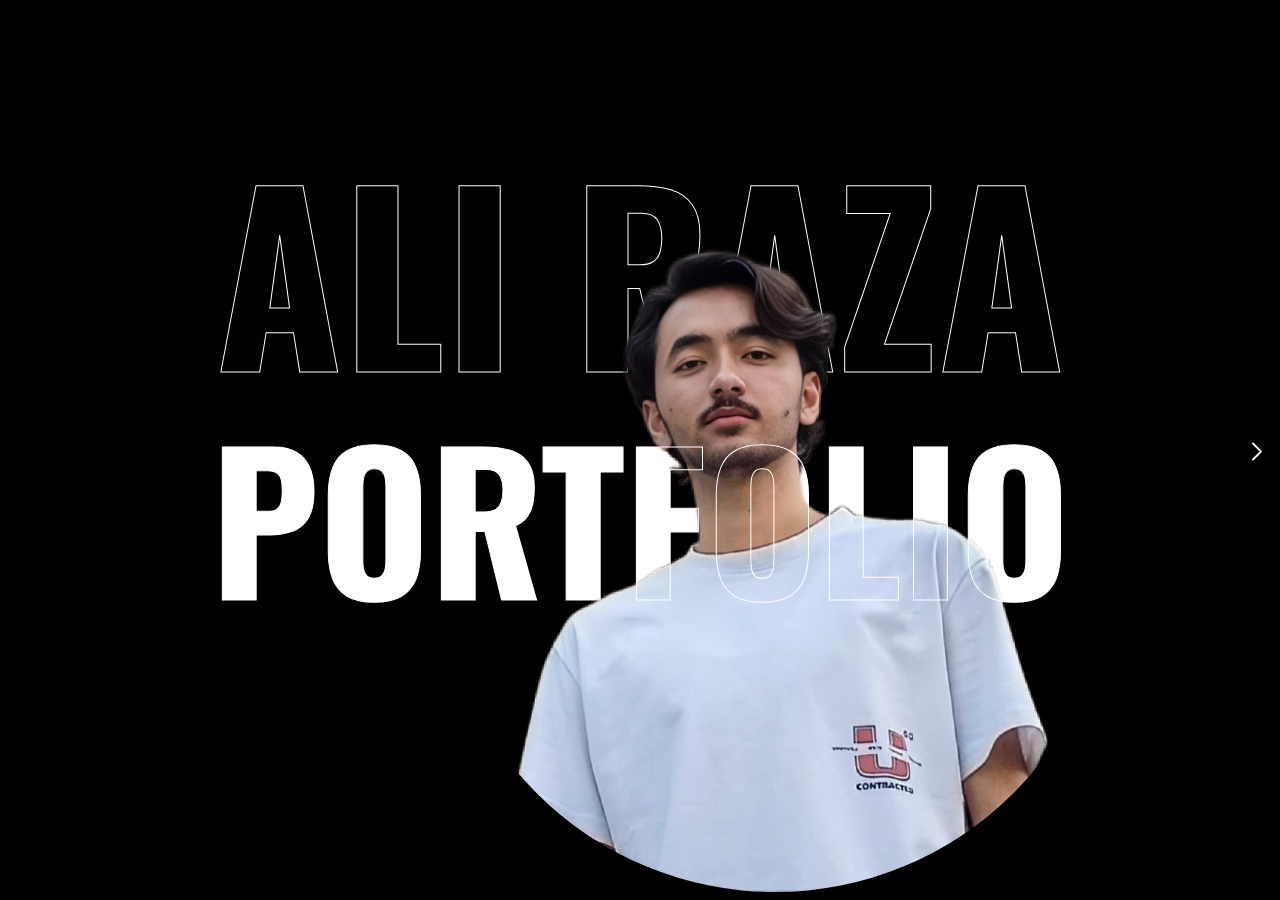
<file: index.html>
<!DOCTYPE html>
<html lang="en">

<head>
    <meta charset="UTF-8">
    <meta name="viewport" content="width=device-width, initial-scale=1.0">
    <title>Portfolio</title>
    <link rel="shortcut icon" href="icon.jpeg" type="image/x-icon">
    <link rel="stylesheet" href="index.css">
    <link rel="stylesheet" href="mobile.css">
</head>

<body>
    <div class="container">
        <section id="slide1">
            <div id="name">
                <h1>ALI RAZA</h1>
            </div>
            <div id="portfolioText">
                <h2>PORTFOLIO</h2>
                <h2 id="outline">PORTFOLIO</h2>
            </div>
            <div class="image">
                <img src="image.png" alt="photo">
            </div>

            <div class="arrow">
                <a href="content.html"><img src="arrow.png" alt="Next" title="Next Slide"></a>
            </div>
        </section>


    </div>
</body>

</html>
</file>
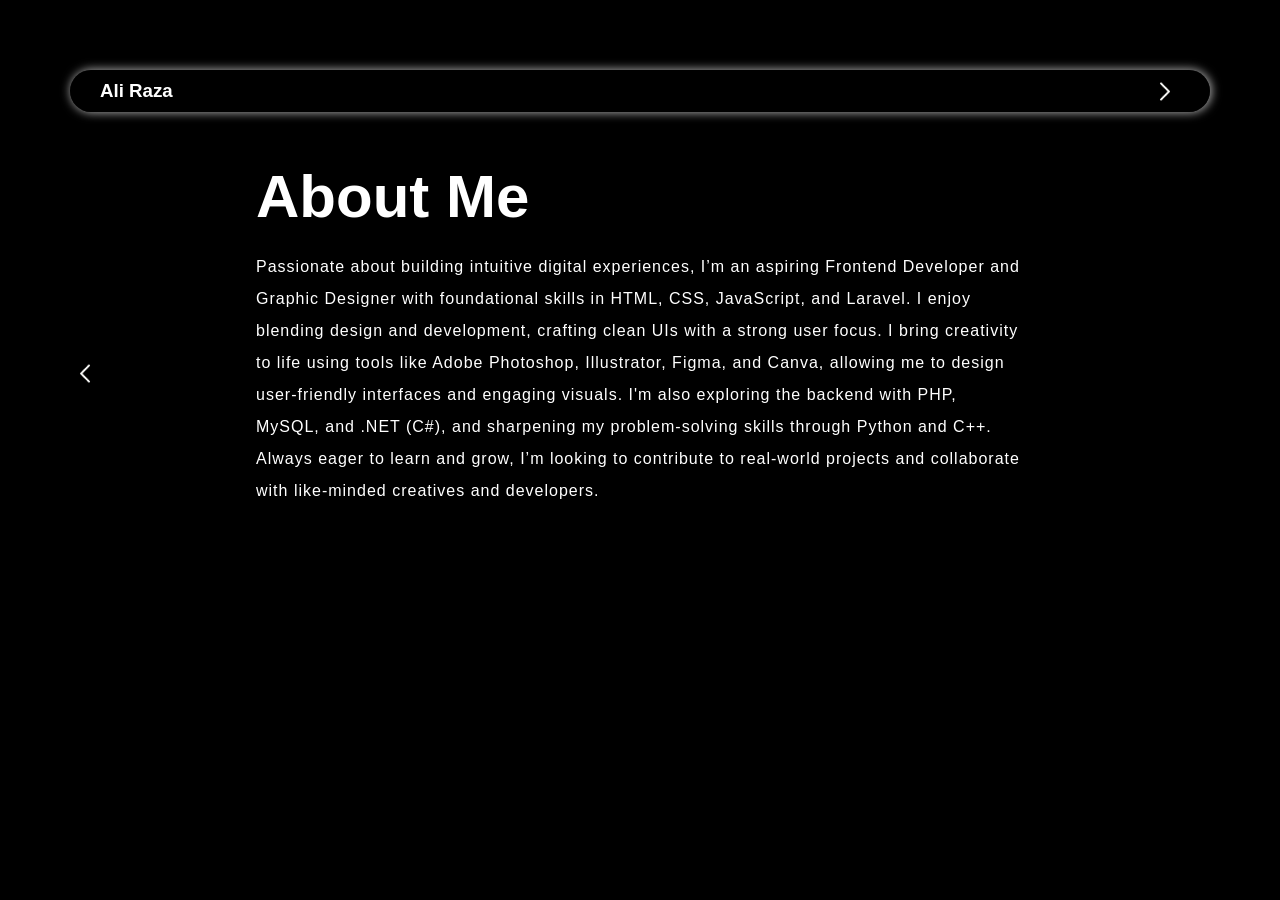
<file: about.html>
<!DOCTYPE html>
<html lang="en">
<head>
    <meta charset="UTF-8">
    <meta name="viewport" content="width=device-width, initial-scale=1.0">
    <title>About Me</title>
    <link rel="shortcut icon" href="icon.jpeg" type="image/x-icon">
    <link rel="stylesheet" href="style.css">
    <link rel="stylesheet" href="mobile.css">
</head>
<body>
    <section id="slide3">
        <nav class="nav navfix">
            <a href="index.html"><h3 title="Home">Ali Raza </h3></a>
            <a href="skills.html" id="arrow"><img src="arrow.png" alt="Next" title="Next Slide"></a>
        </nav>
        <div class="arrow-left">
            <a href="content.html"><img src="arrow-left.png" alt="Previous" title="Previous Slide"></a>
        </div>
        <div class="heading">
            <h1>About Me</h1>
            <p class="info">
                Passionate about building intuitive digital experiences, I’m an aspiring Frontend Developer and Graphic Designer with foundational skills in HTML, CSS, JavaScript, and Laravel. I enjoy blending design and development, crafting clean UIs with a strong user focus. I bring creativity to life using tools like Adobe Photoshop, Illustrator, Figma, and Canva, allowing me to design user-friendly interfaces and engaging visuals. I'm also exploring the backend with PHP, MySQL, and .NET (C#), and sharpening my problem-solving skills through Python and C++. Always eager to learn and grow, I’m looking to contribute to real-world projects and collaborate with like-minded creatives and developers.   
            </p>
        </div>
    </section>
</body>
</html>
</file>
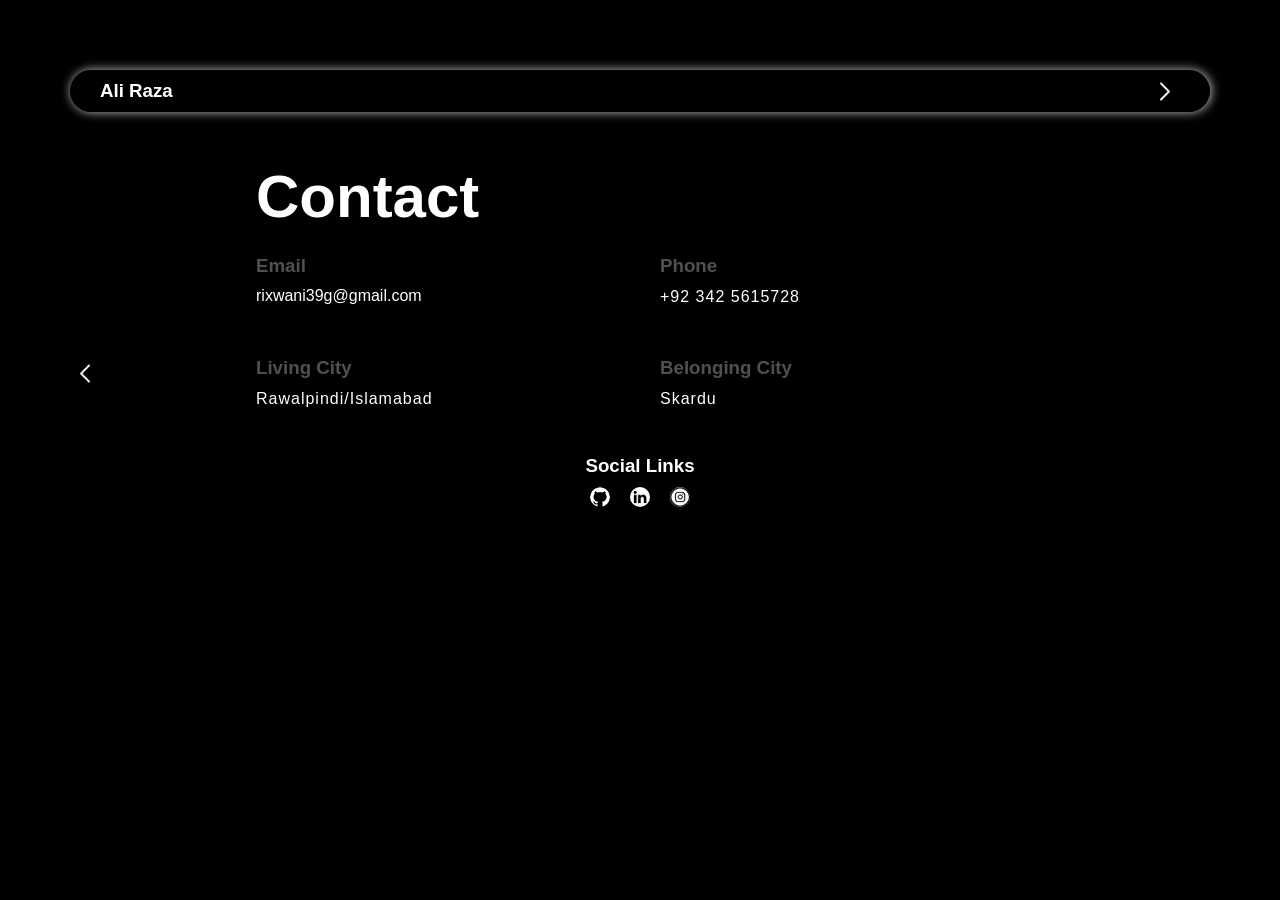
<file: contact.html>
<!DOCTYPE html>
<html lang="en">

<head>
    <meta charset="UTF-8">
    <meta name="viewport" content="width=device-width, initial-scale=1.0">
    <title>Contact</title>
    <link rel="shortcut icon" href="icon.jpeg" type="image/x-icon">
    <link rel="stylesheet" href="style.css">
    <link rel="stylesheet" href="mobile.css">

</head>

<body>
    <section id="slide4">
        <nav class="nav navfix">
            <a href="index.html">
                <h3 title="Home">Ali Raza</h3>
            </a>
            <a href="#" id="arrow"><img src="arrow.png" alt="Next" title="No Next Slide"></a>
        </nav>
        <div class="arrow-left">
            <a href="projects.html"><img src="arrow-left.png" alt="Previous" title="Previous Slide"></a>
        </div>
        <div class="heading">
            <h1 id="contact">Contact</h1>
            <div class="contact">
                <div class="email">
                    <h3>Email</h3>
                    <a href="https://mail.google.com/mail/u/0/#inbox?compose=new" target="_blank">rixwani39g@gmail.com</a>
                </div>
                <div class="Phone">
                    <h3>Phone</h3>
                    <p>+92 342 5615728</p>
                </div>
                <div class="city">
                    <h3>Living City</h3>
                    <p>Rawalpindi/Islamabad</p>
                </div>
                <div class="belonging">
                    <h3>Belonging City</h3>
                    <p>Skardu</p>
                </div>
            </div>

            <div class="links">
                <h3>Social Links</h3>
                <div class="social">
                    <a href="https://github.com/alyrizwani" target="_blank"><img src="github icon.png" alt="GitHub"></a>
                    <a href="https://www.linkedin.com/in/ali-raza-432107273/" target="_blank"><img src="linkedin icon.png" alt="LinkedIn"></a>
                    <a href="https://www.instagram.com/aly_rizwanii_09/" target="_blank"><img src="insta icon.png" alt="instagram"></a>
                </div>
            </div>
        </div>
    </section>
</body>

</html>
</file>
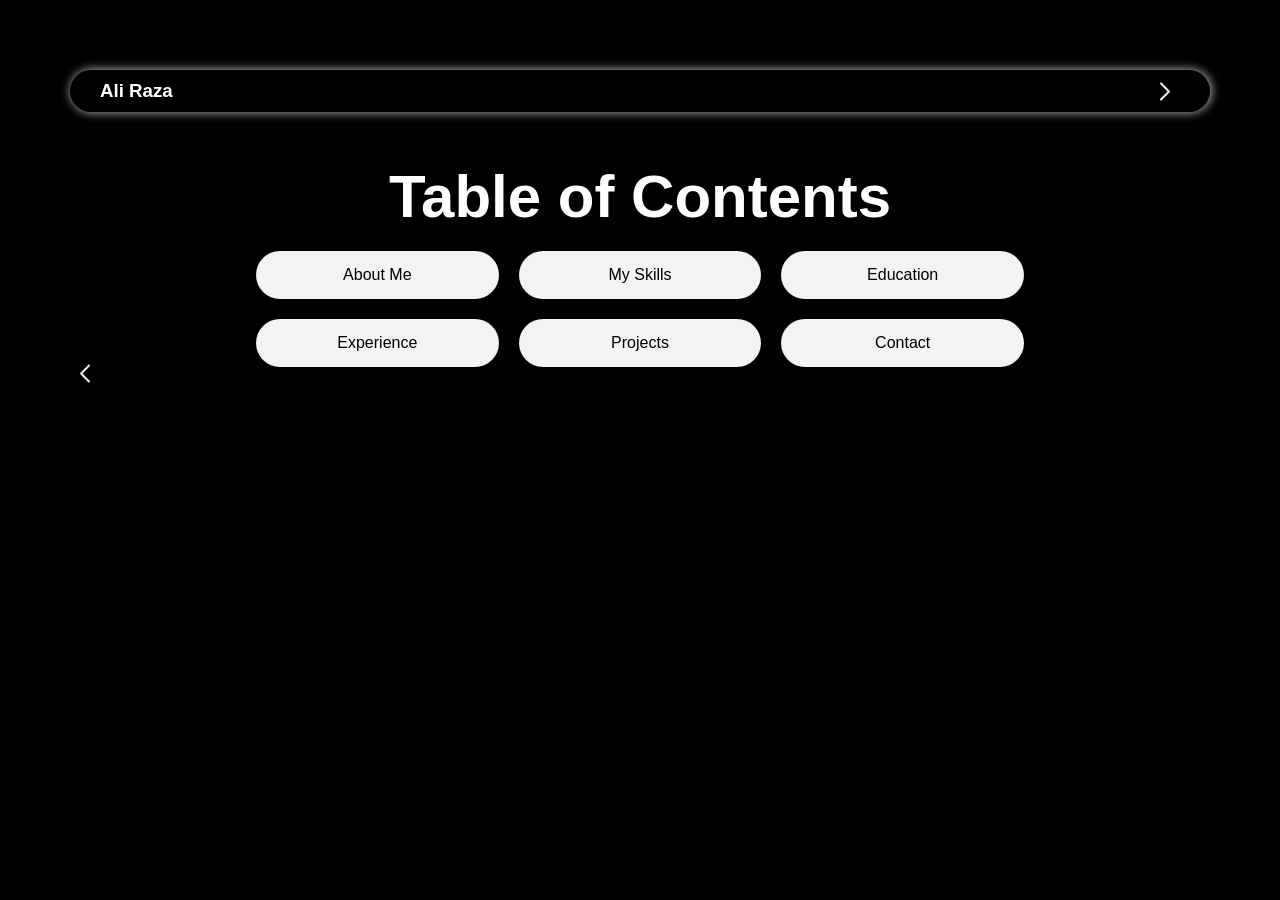
<file: content.html>
<!DOCTYPE html>
<html lang="en">

<head>
    <meta charset="UTF-8">
    <meta name="viewport" content="width=device-width, initial-scale=1.0">
    <title>Content</title>
    <link rel="shortcut icon" href="icon.jpeg" type="image/x-icon">
    <link rel="stylesheet" href="style.css">
    <link rel="stylesheet" href="mobile.css">
</head>

<body>

    <section id="slide2">
        <nav class="nav nav_mobile">
            <a href="index.html"><h3 title="Home">Ali Raza</h3></a>
            <a href="about.html" id="arrow"><img src="arrow.png" alt="Next" title="Next Slide"></a>
        </nav>
        <div class="arrow-left">
            <a href="index.html"><img src="arrow-left.png" alt="Previous" title="Previous Slide"></a>
        </div>
        
        <div class="heading content">
            <h1>Table of Contents</h1>
            <ul class="grid-list">
                <a href="about.html"><li>About Me</li></a>
                <a href="skills.html"><li>My Skills</li></a>
                <a href="education.html"><li>Education</li></a>
                <a href="experience.html"><li>Experience</li></a>
                <a href="projects.html"><li>Projects</li></a>
                <a href="contact.html"><li>Contact</li></a>
            </ul>
        </div>
    </section>
</body>

</html>
</file>
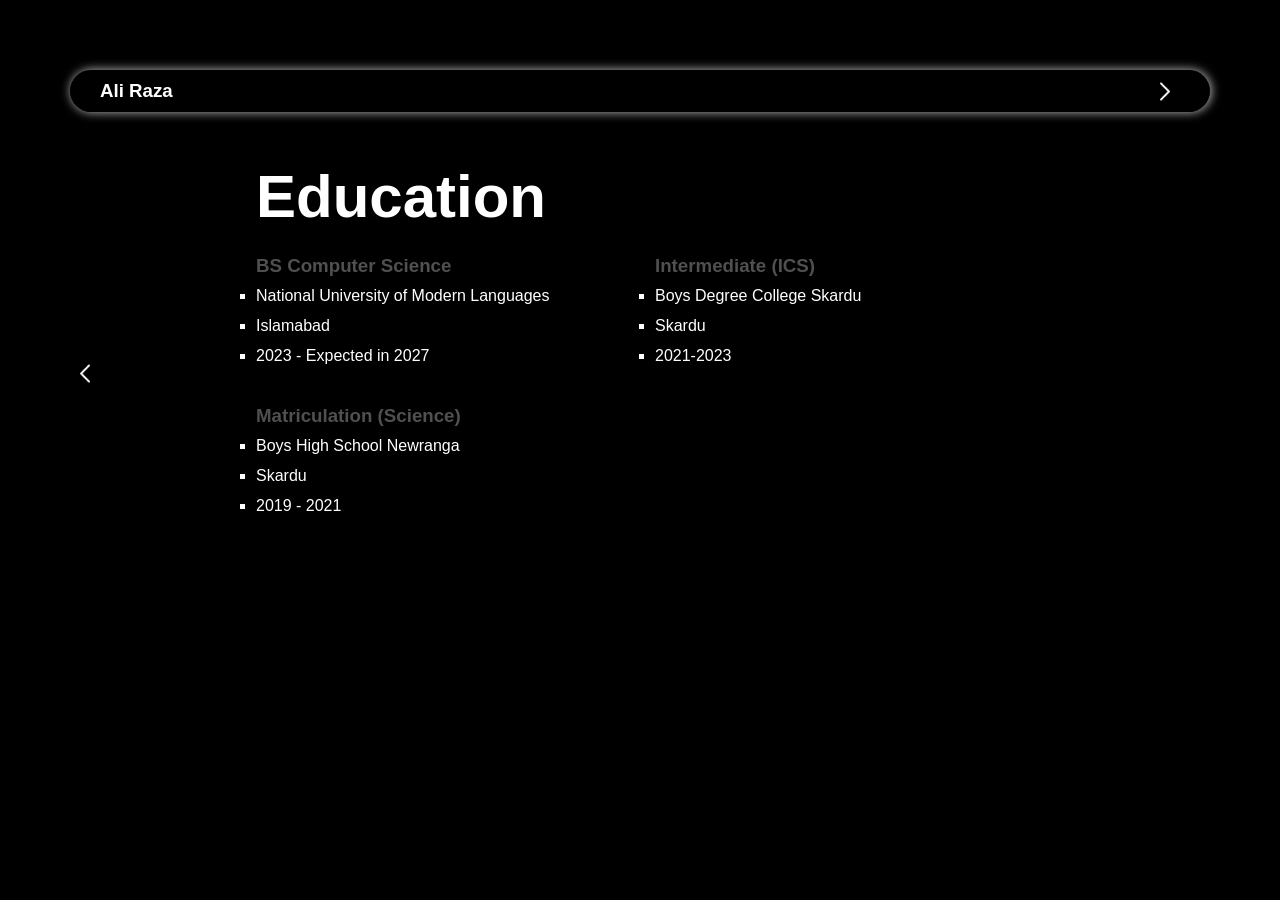
<file: education.html>
<!DOCTYPE html>
<html lang="en">
<head>
    <meta charset="UTF-8">
    <meta name="viewport" content="width=device-width, initial-scale=1.0">
    <title>Education</title>
    <link rel="shortcut icon" href="icon.jpeg" type="image/x-icon">
    <link rel="stylesheet" href="style.css">
    <link rel="stylesheet" href="mobile.css">

</head>
<body>
    <section id="slide4">
        <nav class="nav navfix">
            <a href="index.html"><h3 title="Home">Ali Raza</h3></a>
            <a href="experience.html" id="arrow"><img src="arrow.png" alt="Next" title="Next Slide"></a>
        </nav>
        <div class="arrow-left">
            <a href="skills.html"><img src="arrow-left.png" alt="Previous" title="Previous Slide"></a>
        </div>
        <div class="heading">
            <h1>Education</h1>
            <div class="school">
                <div class="bachelor">
                    <h3>BS Computer Science</h3>
                    <ul>
                        <li>National University of Modern Languages</li>
                        <li>Islamabad</li>
                        <li>2023 - Expected in 2027</li>
                    </ul>
                </div>
                <div class="Intermediate">
                    <h3>Intermediate (ICS)</h3>
                    <ul>
                        <li>Boys Degree College Skardu</li>
                        <li>Skardu</li>
                        <li>2021-2023</li>                        
                    </ul>
                </div>
                <div class="Matriculation">
                    <h3>Matriculation (Science)</h3>
                    <ul>
                        <li>Boys High School Newranga</li>
                        <li>Skardu</li>
                        <li>2019 - 2021</li>
                    </ul>
                </div>
            </div>
        </div>
    </section>
</body>
</html>
</file>
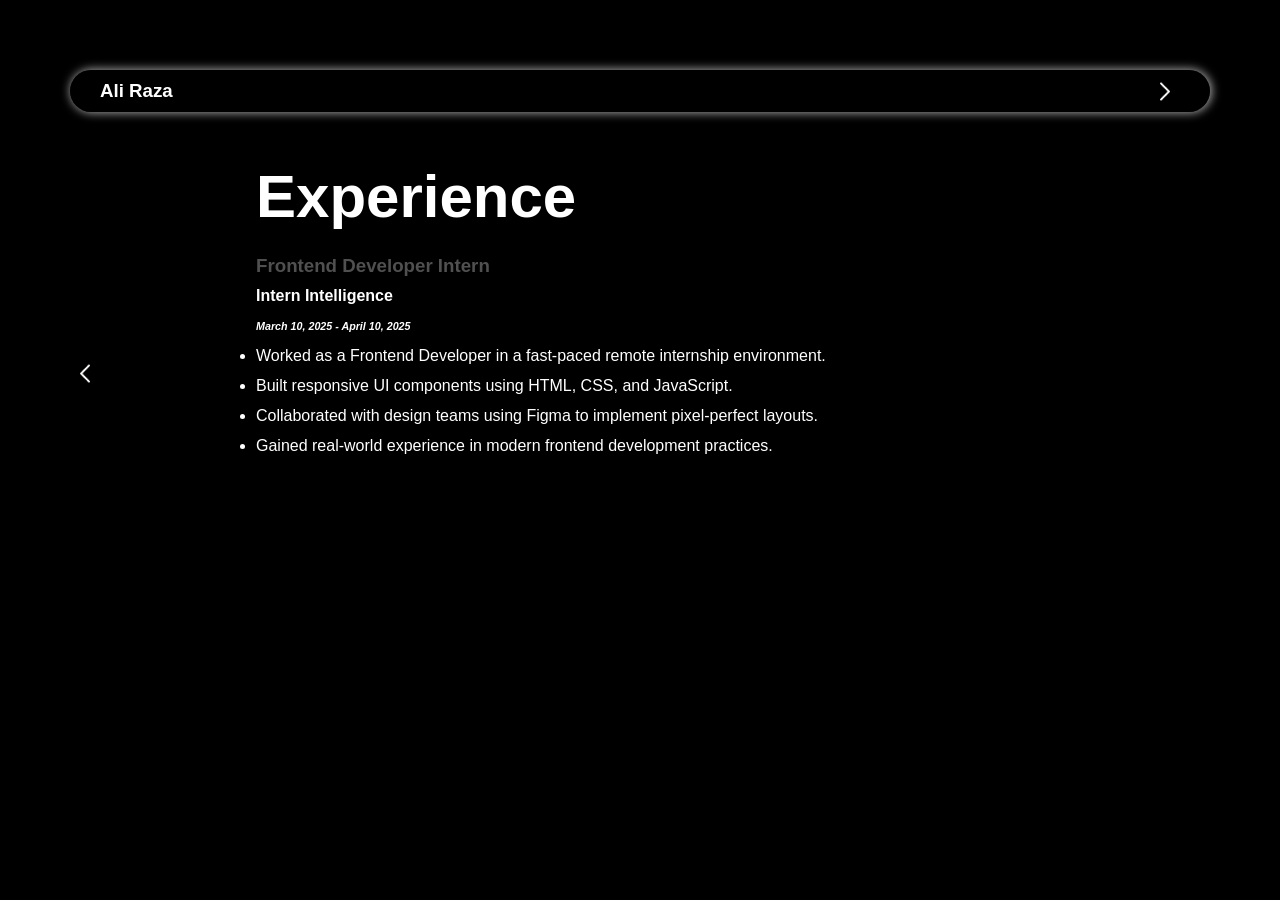
<file: experience.html>
<!DOCTYPE html>
<html lang="en">
<head>
    <meta charset="UTF-8">
    <meta name="viewport" content="width=device-width, initial-scale=1.0">
    <title>Experience</title>
    <link rel="shortcut icon" href="icon.jpeg" type="image/x-icon">
    <link rel="stylesheet" href="style.css">
    <link rel="stylesheet" href="mobile.css">

</head>
<body>
    <section id="slide4">
        <nav class="nav navfix">
            <a href="index.html"><h3 title="Home">Ali Raza</h3></a>
            <a href="projects.html" id="arrow"><img src="arrow.png" alt="Next" title="Next Slide"></a>
        </nav>
        <div class="arrow-left">
            <a href="education.html"><img src="arrow-left.png" alt="Previous" title="Previous Slide"></a>
        </div>
        <div class="heading">
            <h1>Experience</h1>
            <div class="internship">
                <div class="frontend">
                    <h3>Frontend Developer Intern</h3>
                    <h4>Intern Intelligence</h4>
                    <h6><i> March 10, 2025 - April 10, 2025</i></h6>
                    <ul>
                        <li>Worked as a Frontend Developer in a fast-paced remote internship environment.</li>
                        <li>Built responsive UI components using HTML, CSS, and JavaScript.</li>
                        <li>Collaborated with design teams using Figma to implement pixel-perfect layouts.</li>
                        <li>Gained real-world experience in modern frontend development practices.</li>
                    </ul>
                </div>
            </div>
        </div>
    </section>
</body>
</html>
</file>
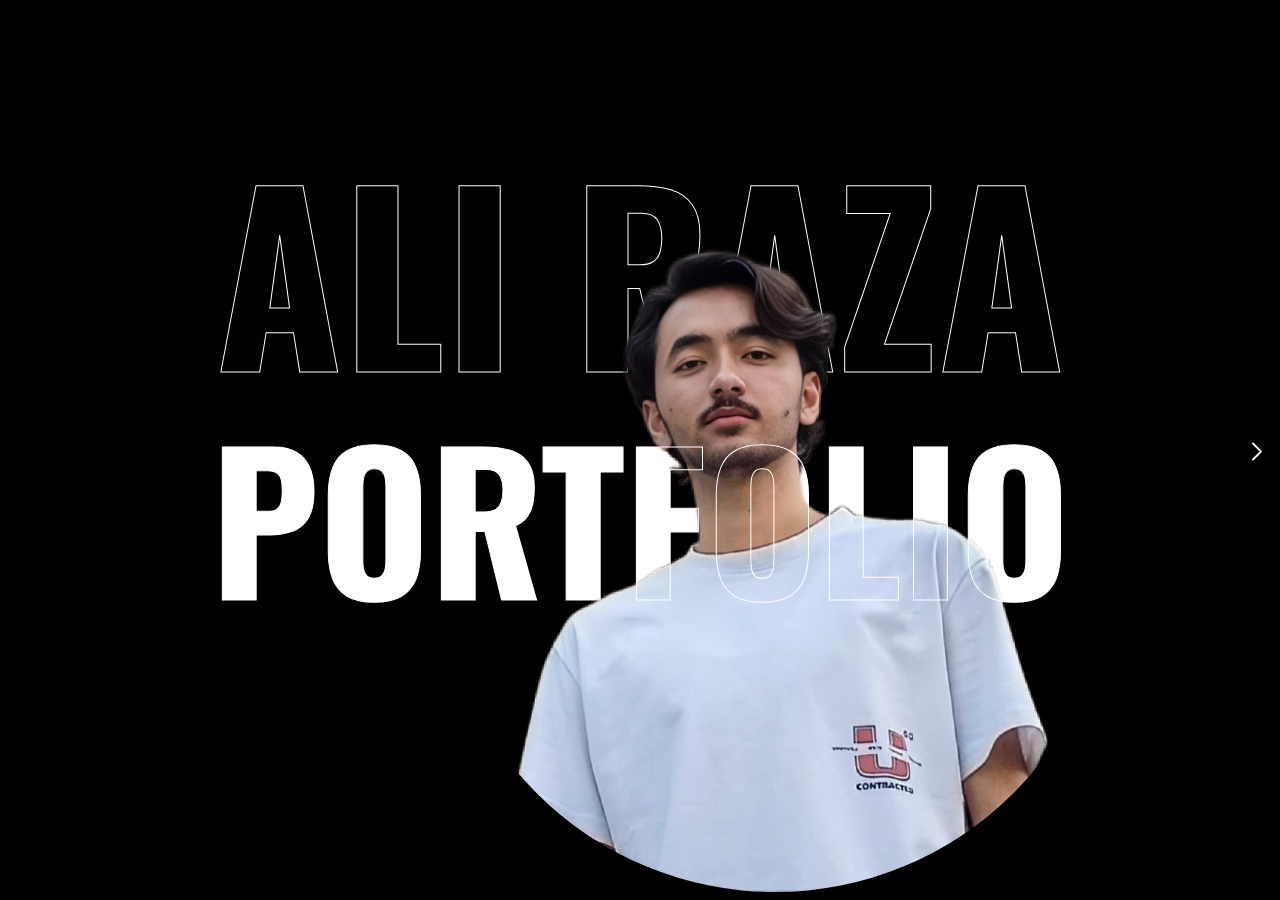
<file: home.html>
<!DOCTYPE html>
<html lang="en">

<head>
    <meta charset="UTF-8">
    <meta name="viewport" content="width=device-width, initial-scale=1.0">
    <title>Portfolio</title>
    <link rel="stylesheet" href="home.css">
    <link rel="stylesheet" href="mobile.css">
</head>

<body>
    <div class="container">
        <section id="slide1">
            <div id="name">
                <h1>ALI RAZA</h1>
            </div>
            <div id="portfolioText">
                <h2>PORTFOLIO</h2>
                <h2 id="outline">PORTFOLIO</h2>
            </div>
            <div class="image">
                <img src="image.png" alt="photo">
            </div>

            <div class="arrow">
                <a href="slide2.html"><img src="arrow.png" alt="Next" title="Next Slide"></a>
            </div>
        </section>


    </div>
</body>

</html>
</file>
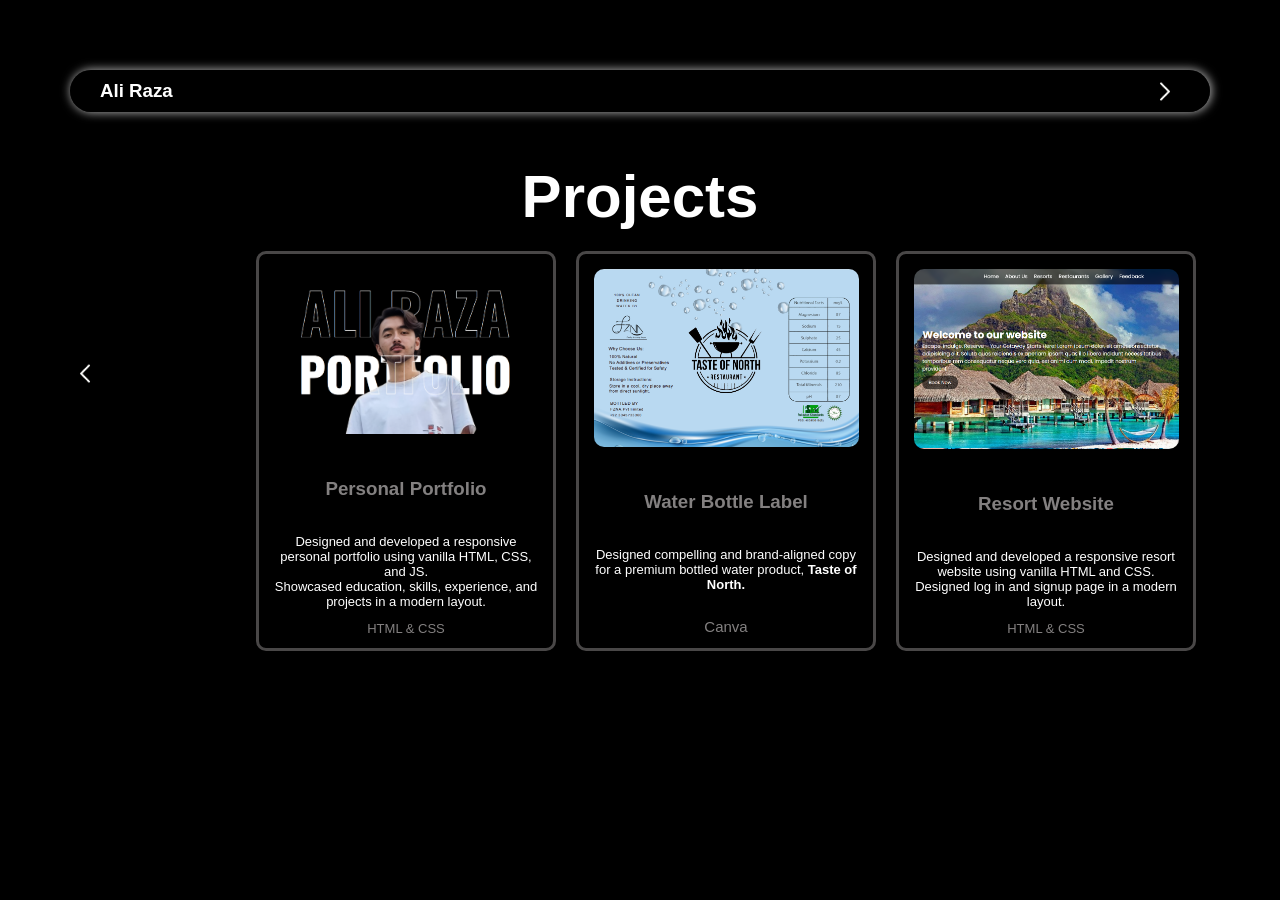
<file: projects.html>
<!DOCTYPE html>
<html lang="en">

<head>
    <meta charset="UTF-8">
    <meta name="viewport" content="width=device-width, initial-scale=1.0">
    <title>Projects</title>
    <link rel="shortcut icon" href="icon.jpeg" type="image/x-icon">
    <link rel="stylesheet" href="style.css">
    <link rel="stylesheet" href="mobile.css">

</head>

<body>
    <section id="slide4">
        <nav class="nav navfix">
            <a href="home.html">
                <h3 title="Home">Ali Raza</h3>
            </a>
            <a href="contact.html" id="arrow"><img src="arrow.png" alt="Next" title="Next Slide"></a>
        </nav>
        <div class="arrow-left">
            <a href="experience.html"><img src="arrow-left.png" alt="Previous" title="Previous Slide"></a>
        </div>
        <div class="heading">
            <h1 id="h1tag">Projects</h1>
            <div class="Projects">
                <div class="project1" onclick="window.open('https://alyrizwani.vercel.app', '_blank');">
                    <img src="portfolio.png" alt="Portfolio image">
                    <h3 id="open">Open</h3>
                    <h3>Personal Portfolio</h3>
                    <ul>
                        <li>Designed and developed a responsive personal portfolio using vanilla HTML, CSS, and JS.</li>
                        <li>Showcased education, skills, experience, and projects in a modern layout.</li>
                    </ul>
                    <h6>HTML & CSS</h6>
                </div>
                <div class="project2" onclick="window.open('Taste of North.pdf', '_blank');">
                    <img src="bottle label.png" alt="water bottle label">
                    <h3 id="open">Open</h3>
                    <h3>Water Bottle Label</h3>
                    <ul>
                        <li>Designed compelling and brand-aligned copy for a premium bottled water product, <b>Taste of
                                North. </b></li>
                    </ul>
                    <h6>Canva</h6>
                </div>
                <div class="project3" onclick="window.open('../Project Resort/Home.html', '_blank')">
                    <img src="resort site.png" alt="Resort website">
                    <h3 id="open">Open</h3>
                    <!-- <a href="../Project Resort/Home.html"></a> -->
                    <h3>Resort Website</h3>
                    <ul>
                        <li>Designed and developed a responsive resort website using vanilla HTML and CSS. </li>
                        <li>Designed log in and signup page in a modern layout. </li>
                    </ul>
                    <h6>HTML & CSS</h6>
                </div>
            </div>
        </div>
    </section>
</body>

</html>
</file>
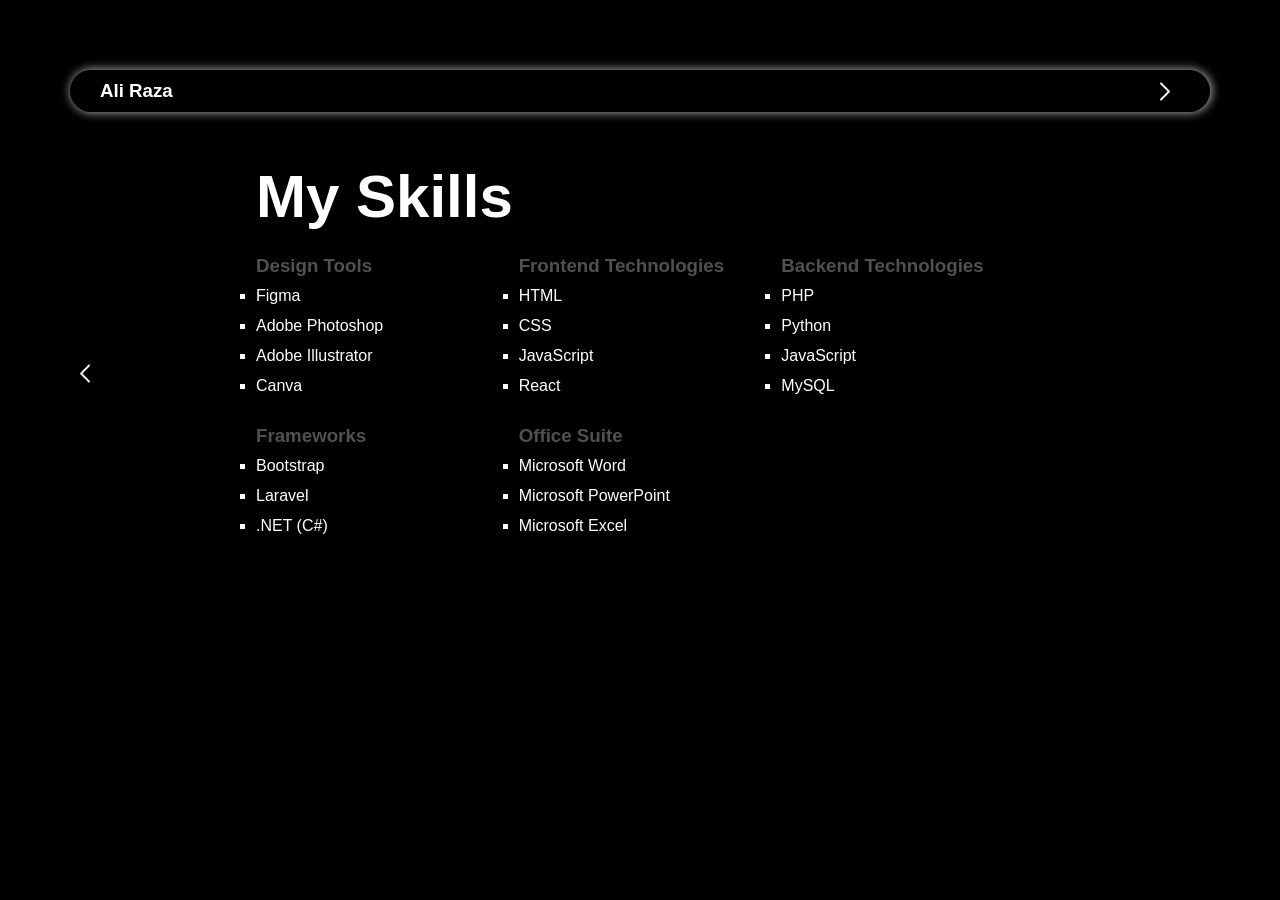
<file: skills.html>
<!DOCTYPE html>
<html lang="en">
<head>
    <meta charset="UTF-8">
    <meta name="viewport" content="width=device-width, initial-scale=1.0">
    <title>Skills</title>
    <link rel="shortcut icon" href="icon.jpeg" type="image/x-icon">
    <link rel="stylesheet" href="style.css">
    <link rel="stylesheet" href="mobile.css">
</head>
<body>
    <section id="slide4">
        <nav class="nav navfix">
            <a href="index.html"><h3 title="Home">Ali Raza</h3></a>
            <a href="education.html" id="arrow"><img src="arrow.png" alt="Next" title="Next Slide"></a>
        </nav>
        <div class="arrow-left">
            <a href="about.html"><img src="arrow-left.png" alt="Previous" title="Previous Slide"></a>
        </div>
        <div class="heading">
            <h1>My Skills</h1>
            <div class="skills">
                <div class="skill1">
                    <h3>Design Tools</h3>
                    <ul>
                        <li>Figma</li>
                        <li>Adobe Photoshop</li>
                        <li>Adobe Illustrator</li>
                        <li>Canva</li>
                    </ul>
                </div>
                <div class="skill2">
                    <h3>Frontend Technologies</h3>
                    <ul>
                        <li>HTML</li>
                        <li>CSS</li>
                        <li>JavaScript</li>
                        <li>React</li>
                        
                    </ul>
                </div>
                <div class="skill3">
                    <h3>Backend Technologies</h3>
                    <ul>
                        <li>PHP</li>
                        <li>Python</li>
                        <li>JavaScript</li>
                        <li>MySQL</li>
                    </ul>
                </div>
                <div class="skill4">
                    <h3>Frameworks</h3>
                    <ul>
                        <li>Bootstrap</li>
                        <li>Laravel</li>
                        <li>.NET (C#)</li>
                        
                    </ul>                
            </div>
            <div class="skill5">
                <h3>Office Suite</h3>
                <ul>
                    <li>Microsoft Word</li>
                    <li>Microsoft PowerPoint</li>
                    <li>Microsoft Excel</li>
                </ul>
            </div>
        </div>
    </section>
</body>
</html>
</file>
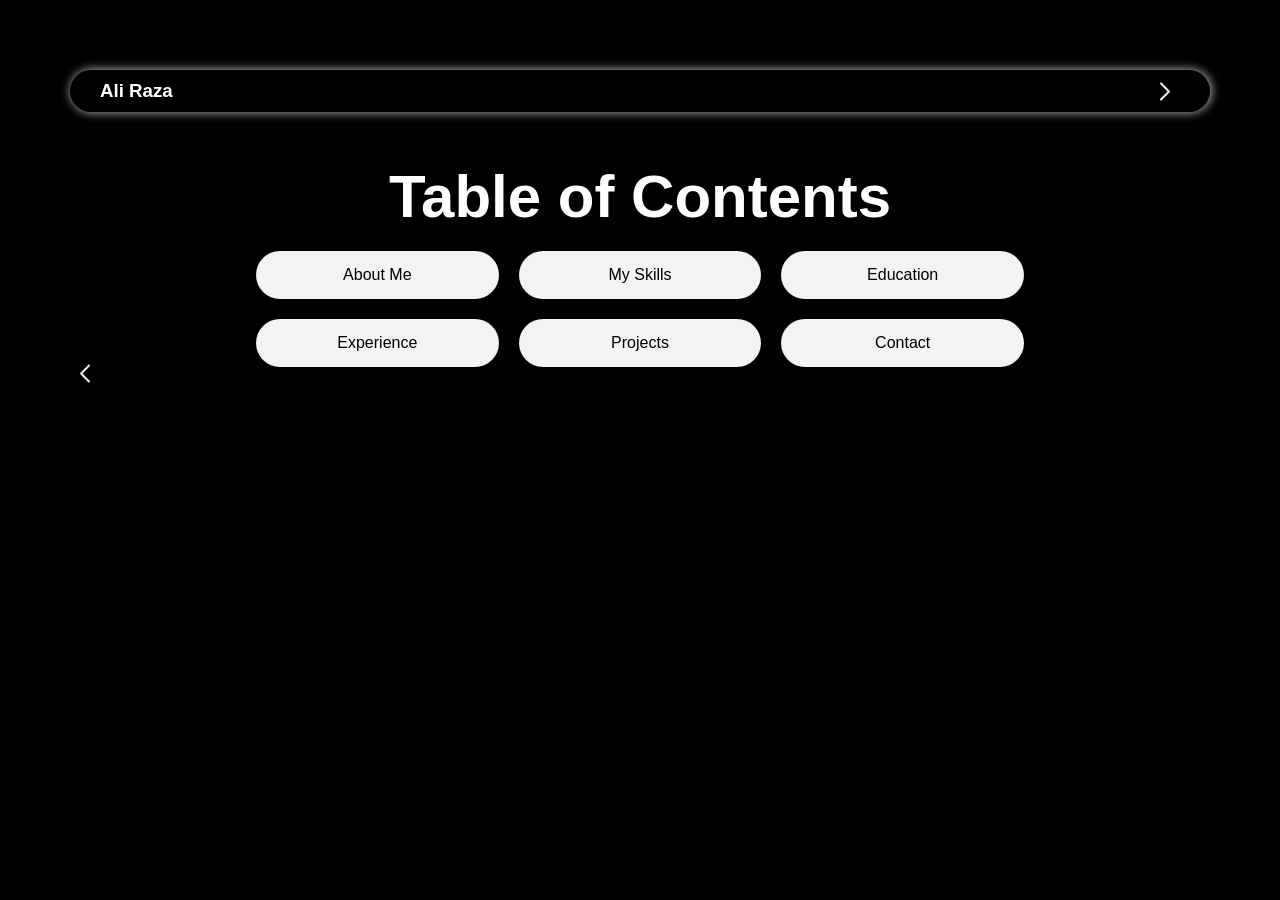
<file: slide2.html>
<!DOCTYPE html>
<html lang="en">

<head>
    <meta charset="UTF-8">
    <meta name="viewport" content="width=device-width, initial-scale=1.0">
    <title>Content</title>
    <link rel="stylesheet" href="style.css">
    <link rel="stylesheet" href="mobile.css">
</head>

<body>

    <section id="slide2">
        <nav class="nav nav_mobile">
            <a href="index.html"><h3 title="Home">Ali Raza</h3></a>
            <a href="about.html" id="arrow"><img src="arrow.png" alt="Next" title="Next Slide"></a>
        </nav>
        <div class="arrow-left">
            <a href="home.html"><img src="arrow-left.png" alt="Previous" title="Previous Slide"></a>
        </div>
        
        <div class="heading content">
            <h1>Table of Contents</h1>
            <ul class="grid-list">
                <a href="about.html"><li>About Me</li></a>
                <a href="skills.html"><li>My Skills</li></a>
                <a href="education.html"><li>Education</li></a>
                <a href="experience.html"><li>Experience</li></a>
                <a href="projects.html"><li>Projects</li></a>
                <a href="contact.html"><li>Contact</li></a>
            </ul>
        </div>
    </section>
</body>

</html>
</file>
<file: index.css>
@import url('https://fonts.googleapis.com/css2?family=Koulen&family=Poppins:ital,wght@0,100;0,200;0,300;0,400;0,500;0,600;0,700;0,800;0,900;1,100;1,200;1,300;1,400;1,500;1,600;1,700;1,800;1,900&display=swap');
@import url('https://fonts.googleapis.com/css2?family=Oswald:wght@200..700&display=swap');

* {
    background-color: black;
}

.container {
    margin: 0;
    padding: 0;
    font-family: "Oswald", sans-serif;
    /* overflow: scroll; */
    display: flex;
    color: white;
}

#slide1 {
    width: 100vw;
    /* overflow: hidden; */
}
#name h1 {
    font-size: 230px;
    text-align: center;
    color: transparent;
    -webkit-text-stroke: 1px white;
    margin: 0;
    margin-top: 90px;

}

#name {
    margin-top: 0px;
    animation: top2center 1s ease-out;
}

#portfolioText {
    font-size: 126px;
    text-align: center;
    color: white;
    /* -webkit-text-stroke: 1px white; */
    margin-top: -220px;
    animation: left2center 1s ease;
}

#portfolioText #outline {
    position: relative;
    background-color: transparent;
    font-size: 189px;
    text-align: center;
    color: transparent;
    /* color: white; */
    -webkit-text-stroke: 1px white;
    margin-top: -437px;
    z-index: 10;
}

/* #portfolioText #outline h2{
    position: relative;
    z-index: 1;
} */
.image img {
    margin: auto;
    background-color: transparent;
    margin-top: -560px;
    margin-left: 430px;
    border-radius: 370px;
    height: 800px;
    /* animation: bottom2center 1s ease; */
}

.image {

    position: absolute;
    z-index: 0;
    margin-top: -160px;
    animation: bottom2center 1s ease-out;
}

.arrow a img {
    width: 30px;
    position: relative;
    float: right;
    cursor: pointer;
    top: -372px;
    z-index: 11;
    transition: transform 1s, width 1s;
    animation: arrow 1s ease-in-out infinite alternate;
}

.arrow a img:active {
    width: 25px;
}

/* Animations */
@keyframes top2center {
    from {
        margin-right: -350px;
    }

    to {
        /* text-align: center; */
        margin-right: 0;
        /* transition: 0.5s ease; */
    }

}

@keyframes left2center {
    from {
        margin-left: -600px;
        margin-top: -50px;
        /* margin-top: 0px; */
    }

    to {
        text-align: center;
        margin-top: -220px;
    }
}

@keyframes bottom2center {
    from {
        margin-top: 100px;
    }

    to {
        /* margin-top: -160px; */
        margin-top: -160px;
    }
}

@keyframes arrow {
    from {
        transform: translate(-50%, -50%) scale(0.8);
    }

    to {
        transform: translate(-50%, -50%) scale(1);
    }
}
</file>
<file: mobile.css>
@media (max-width:412px) {

    /* .image img {
        position: relative;
        float: right;
        background-color: transparent;
        margin-top: -560px;
        margin-left: 430px;
        border-radius: 370px;
        height: 800px;
    } */
    #name h1 {
        position: relative;
        background-color: transparent;
        font-size: 100px;
        text-align: left;
        color: transparent;
        -webkit-text-stroke: 1px white;
        margin: 0;
        margin-top: 20px;
        z-index: 1;
    }

    #name {
        margin-top: 20px;
        animation: top2center 1s ease-out;
    }

    #portfolioText {
        font-size: 40px;
        text-align: left;
        color: white;
        /* -webkit-text-stroke: 1px white; */
        margin-top: -60px;
        animation: portfolio 1s ease;
    }

    #portfolioText #outline {
        /* position: relative; */
        background-color: transparent;
        font-size: 60px;
        text-align: left;
        color: transparent;
        /* color: white; */
        -webkit-text-stroke: 1px white;
        margin-top: -139px;
        z-index: 10;
        /* animation: outline 1s ease-out; */
    }

    .image img {
        position: relative;
        float: left;
        top: 560px;
        margin-left: 40px;
        /* margin: auto; */
        /* background-color: transparent; */
        /* margin-top: -560px;
        margin-left: 430px; */
        border-radius: 370px;
        height: 400px;
        /* animation: bottom2center 1s ease; */
    }

    .arrow a img {
        width: 30px;
        position: relative;
        float: right;
        cursor: pointer;
        top: 0;
        z-index: 11;
        /* background-color: gray;
        border-radius: 30px; */
        transition: transform 1s, width 1s;
        /* animation: arrow 1s ease-in-out infinite alternate; */
    }

    .nav_mobile {
        background-color: #00000090;
        padding: 10px 30px;
        border-radius: 50px;
        box-shadow: 1px 0px 10px 1px rgb(255 255 255 / 64%);
        animation: navbar 0.8s ease-out;
        width: 66vw;
        margin: auto;
        margin-top: 50px;
        
    }
    @keyframes navbar{
        from {
            margin-top: 0;
        }
    
        to {
            margin: 50px;
        }
    
      }

    .navfix {
       position: sticky;
        top: 60px;
        z-index: 12;
        margin-bottom: -70px;
        backdrop-filter: blur(3px);
        -webkit-backdrop-filter: blur(3px);

    }

    /* Table of Content */
    #slide2 {
        padding: 20px;
    }

    .arrow-left a img {
        width: 20px;
        position: relative;
        float: left;
        top: 250px;
        cursor: pointer;
        margin-left: -35px;
        position: fixed;
        /* margin-top: -26px; */
        animation: arrow 0.8s ease-in-out infinite alternate, arrow-left 3s ease-out;

    }

    .heading p {
        width: 75vw;
        line-height: 32px;
        text-align: left;
        letter-spacing: 1px;
    }

    .grid-list {
        display: grid;
        grid-template-columns: repeat(2, 1fr);
        /* 3 columns */
        gap: 20px;
        /* space between items */
        list-style: none;
        /* remove bullets */
        padding: 0;
    }

    .skills,
    .Projects {
        display: grid;
        grid-template-columns: repeat(1, 1fr);
        gap: 20px;
        padding: 0;
        line-height: 30px;
        margin-left: -25px;
    }

    .school {
        display: grid;
        grid-template-columns: repeat(1, 1fr);
        gap: 30px;
        padding: 0;
        line-height: 30px;
    }

    .contact {
        display: grid;
        grid-template-columns: repeat(1, 1fr);
        gap: 40px;
        padding: 0;
        line-height: 30px;
    }
}

/* Mobile Animations */
@keyframes profile {
    from {
        top: 0;
    }

    to {
        top: 350px;
    }
}

@keyframes portfolio {
    from {
        margin-top: 0;
    }

    to {
        margin-top: -60px;
    }
}

@keyframes top2center {
    from {
        margin-top: -30px;
    }

    to {
        /* text-align: center; */
        margin-top: 20px;
        /* transition: 0.5s ease; */
    }

}
</file>
<file: style.css>
* {
    margin: 0;
    padding: 0;
    box-sizing: border-box;
    background-color: black;
    font-family: "Oswald", sans-serif;
    ;
}

#slide2 {
    width: 100vw;
    color: white;
    padding: 70px;
}

.nav h3 {
    background-color: transparent;
    display: inline;
}

#arrow img {
    /* display: block; */
    width: 30px;
    position: relative;
    float: right;
    cursor: pointer;
    /* background-color: #000000; */
    margin-top: 0px;
    background-color: transparent;
    /* animation: arrow 1s ease-in-out infinite alternate; */
}

#arrow img:active {
    opacity: 0.8;
}

.nav {
    background-color: #00000090;
    padding: 10px 30px;
    border-radius: 50px;
    box-shadow: 1px 0px 10px 1px rgb(255 255 255 / 64%);
    /* box-shadow: 0px 0px 6px 6px #1d1e1e, -3px -3px 6px #ffffff; */
    animation: navbar 0.8s ease-out;
}

.nav a {
    text-decoration: none;
    color: white;
    background-color: transparent;
}

.navfix {
    animation: none;
}


.arrow-left a img {
    width: 30px;
    position: relative;
    float: left;
    top: 250px;
    cursor: pointer;
    /* margin-top: -26px; */
    animation: arrow 0.8s ease-in-out infinite alternate, arrow-left 3s ease-out;

}

.arrow-left a img:active {
    width: 25px;
}

.heading {
    margin: auto;
    width: 60vw;
    /* height: 60vh; */
    background-color: transparent;
    position: relative;
    top: 100px;
    animation: bottom2center 0.8s ease-out;
}

.heading h1 {
    text-align: center;
    font-size: 60px;
    background-color: transparent;
    margin-bottom: 40px;
}

.grid-list {
    display: grid;
    grid-template-columns: repeat(3, 1fr);
    /* 3 columns */
    gap: 20px;
    /* space between items */
    list-style: none;
    /* remove bullets */
    padding: 0;
}

.grid-list li {
    background-color: #f3f3f3;
    text-align: center;
    padding: 15px;
    border-radius: 50px;
    transition: 0.3s;
    transition-property: transform 0.2s, font-weight 0.5s;
}

.grid-list a {
    text-decoration: none;
    color: black;
}

.grid-list li:hover {
    font-weight: 200px;
    transform: scale(1.03);
}

/* About */
#slide3,
#slide4 {
    width: 100vw;
    color: white;
    padding: 70px;
}

.heading {
    width: 60vw;
    margin: auto;
    background-color: transparent;
    position: relative;
    top: 100px;
    animation: bottom2center 0.8s ease-out;
}

.heading h1 {
    text-align: left;
    font-size: 60px;
    background-color: transparent;
    margin-bottom: 20px;
    margin-top: -50px;
}

.heading p {
    width: 60vw;
    line-height: 32px;
    text-align: left;
    letter-spacing: 1px;
}

.content {
    top: 100px;
    animation: bottom2center 0.8s ease-out;
}

.content h1 {
    text-align: center;
}

/* Skills */
.skills,
.Projects {
    display: grid;
    grid-template-columns: repeat(3, 1fr);
    gap: 20px;
    padding: 0;
    line-height: 30px;
}

.tools {
    font-family: Calibri, 'Trebuchet MS', sans-serif;
    font-weight: normal;
    /* text-align: center; */
}

.usedfor {
    font-family: Calibri, 'Trebuchet MS', sans-serif;
    font-weight: lighter;
    font-size: 15px;
    font-style: italic;
}

.project1 h3,
.project2 h3,
.project3 h3 {
    color: #838080;
    text-align: center;
}

.project1,
.project2,
.project3 {
    width: 300px;
    height: 400px;
    background-color: transparent;
    /* box-shadow: inset 0px 0px 6px 6px #1d1e1e; */
    border: 3px solid #494747;
    /* border: 1px solid white; */
    padding: 15px;
    border-radius: 10px;
    transition-property: transform 0.5s ease;
    transition: 0.4s;
    /* z-index: 100; */
}
.project1:hover,
.project2:hover,
.project3:hover {
    /* animation: projects 0.5s ease-in-out; */
    transform: scale(1.05);
    cursor: pointer;

}
#h1tag{
    text-align: center;
}
.Projects img {
    width: 265px;
    /* height: auto; */
    /* border: 2px solid white; */
    border-radius: 10px;
    object-fit: cover;
    /* box-shadow: inset 0px 0px 6px 6px rgba(255, 255, 255, 0.236); */
}
#open{
    opacity: 0;
    color: white;
    position: relative;
    top: -100px;
    background: transparent;
    /* pointer-events: none; */

}
.project1:hover img,
.project2:hover img,
.project3:hover img{
    filter: blur(2px);
    opacity: 0.8;
    /* opacity: 1; */
}
.project1:hover #open,
.project2:hover #open,
.project3:hover #open{
    transition: 0.4s;
    color: white;
    opacity: 1;
}
.Projects h6 {
    text-align: center;
    font-weight: lighter;
    color: #838080;
    font-size: small;
}

.project1 h6 {
    margin-top: 5px;
}

.project2 h6 {
    margin-top: 20px;
    font-size: 15px;
}

.project3 h6 {
    margin-top: 5px;
}
.project3 img{
        height: 180px;
}
.Projects ul {
    list-style: none;
    text-align: center;
    margin-top: 30px;
    font-weight: lighter;
    font-size: 13px;
    line-height: 15px;
}

/* .Projects{
    animation: bottom2center  0.8s ease-out;
} */
.skills ul {
    list-style: square;
}

.school {
    display: grid;
    grid-template-columns: repeat(2, 1fr);
    gap: 30px;
    padding: 0;
    line-height: 30px;
}

.school ul {
    list-style: square;
}

.school h3,
.frontend h3,
.skills h3,
.contact h3 {
    color: #505050;
}

.internship {
    padding: 0;
    line-height: 30px;
}

.contact {
    display: grid;
    grid-template-columns: repeat(2, 1fr);
    gap: 40px;
    padding: 0;
    line-height: 30px;
}

.email a {
    text-decoration: none;
    color: white;
}

.email a:hover {
    color: rgb(145, 141, 141);
}

.info {
    font-weight: lighter;
}

.contact p {
    display: inline;
}

.links {
    position: relative;
    bottom: -40px;
    margin: auto;
}

.links h3 {
    text-align: center;
}

.links a img {
    border-radius: 100px;
    width: 20px;
    justify-content: center;
    margin: 10px;
    transition: tranform 0.8s ease-out, box-shadow 0.1s;
}

.links a img:hover {
    transform: scale(1.1);
    box-shadow: 0px 0px 3px rgba(255, 255, 255, 1);
}

.social {
    display: flex;
    justify-content: center;
}

@keyframes projects {
    from {
        transform: scale(1);
    }

    to {
        transform: scale(1.05);
    }

}

@keyframes arrow {
    from {
        transform: translate(-50%, -50%) scale(0.8);
    }

    to {
        transform: translate(-50%, -50%) scale(1);
    }
}

@keyframes navbar {
    from {
        margin-top: -200px;
    }

    to {
        margin: 0;
    }

}

@keyframes right2center {
    from {
        right: -500px;
    }

    to {
        /* margin-top: -160px; */
        right: 0;
    }
}

@keyframes bottom2center {
    from {
        top: 500px;
    }

    to {
        /* margin-top: -160px; */
        top: 100px;
    }
}

@keyframes arrow-left {
    from {
        opacity: 0;
    }

    to {
        opacity: 1;
    }
}
</file>
<file: home.css>
@import url('https://fonts.googleapis.com/css2?family=Koulen&family=Poppins:ital,wght@0,100;0,200;0,300;0,400;0,500;0,600;0,700;0,800;0,900;1,100;1,200;1,300;1,400;1,500;1,600;1,700;1,800;1,900&display=swap');
@import url('https://fonts.googleapis.com/css2?family=Oswald:wght@200..700&display=swap');

* {
    background-color: black;
}

.container {
    margin: 0;
    padding: 0;
    font-family: "Oswald", sans-serif;
    /* overflow: scroll; */
    display: flex;
    color: white;
}

#slide1 {
    width: 100vw;
    /* overflow: hidden; */
}
#name h1 {
    font-size: 230px;
    text-align: center;
    color: transparent;
    -webkit-text-stroke: 1px white;
    margin: 0;
    margin-top: 90px;

}

#name {
    margin-top: 0px;
    animation: top2center 1s ease-out;
}

#portfolioText {
    font-size: 126px;
    text-align: center;
    color: white;
    /* -webkit-text-stroke: 1px white; */
    margin-top: -220px;
    animation: left2center 1s ease;
}

#portfolioText #outline {
    position: relative;
    background-color: transparent;
    font-size: 189px;
    text-align: center;
    color: transparent;
    /* color: white; */
    -webkit-text-stroke: 1px white;
    margin-top: -437px;
    z-index: 10;
}

/* #portfolioText #outline h2{
    position: relative;
    z-index: 1;
} */
.image img {
    margin: auto;
    background-color: transparent;
    margin-top: -560px;
    margin-left: 430px;
    border-radius: 370px;
    height: 800px;
    /* animation: bottom2center 1s ease; */
}

.image {

    position: absolute;
    z-index: 0;
    margin-top: -160px;
    animation: bottom2center 1s ease-out;
}

.arrow a img {
    width: 30px;
    position: relative;
    float: right;
    cursor: pointer;
    top: -372px;
    z-index: 11;
    transition: transform 1s, width 1s;
    animation: arrow 1s ease-in-out infinite alternate;
}

.arrow a img:active {
    width: 25px;
}

/* Animations */
@keyframes top2center {
    from {
        margin-right: -350px;
    }

    to {
        /* text-align: center; */
        margin-right: 0;
        /* transition: 0.5s ease; */
    }

}

@keyframes left2center {
    from {
        margin-left: -600px;
        margin-top: -50px;
        /* margin-top: 0px; */
    }

    to {
        text-align: center;
        margin-top: -220px;
    }
}

@keyframes bottom2center {
    from {
        margin-top: 100px;
    }

    to {
        /* margin-top: -160px; */
        margin-top: -160px;
    }
}

@keyframes arrow {
    from {
        transform: translate(-50%, -50%) scale(0.8);
    }

    to {
        transform: translate(-50%, -50%) scale(1);
    }
}
</file>
